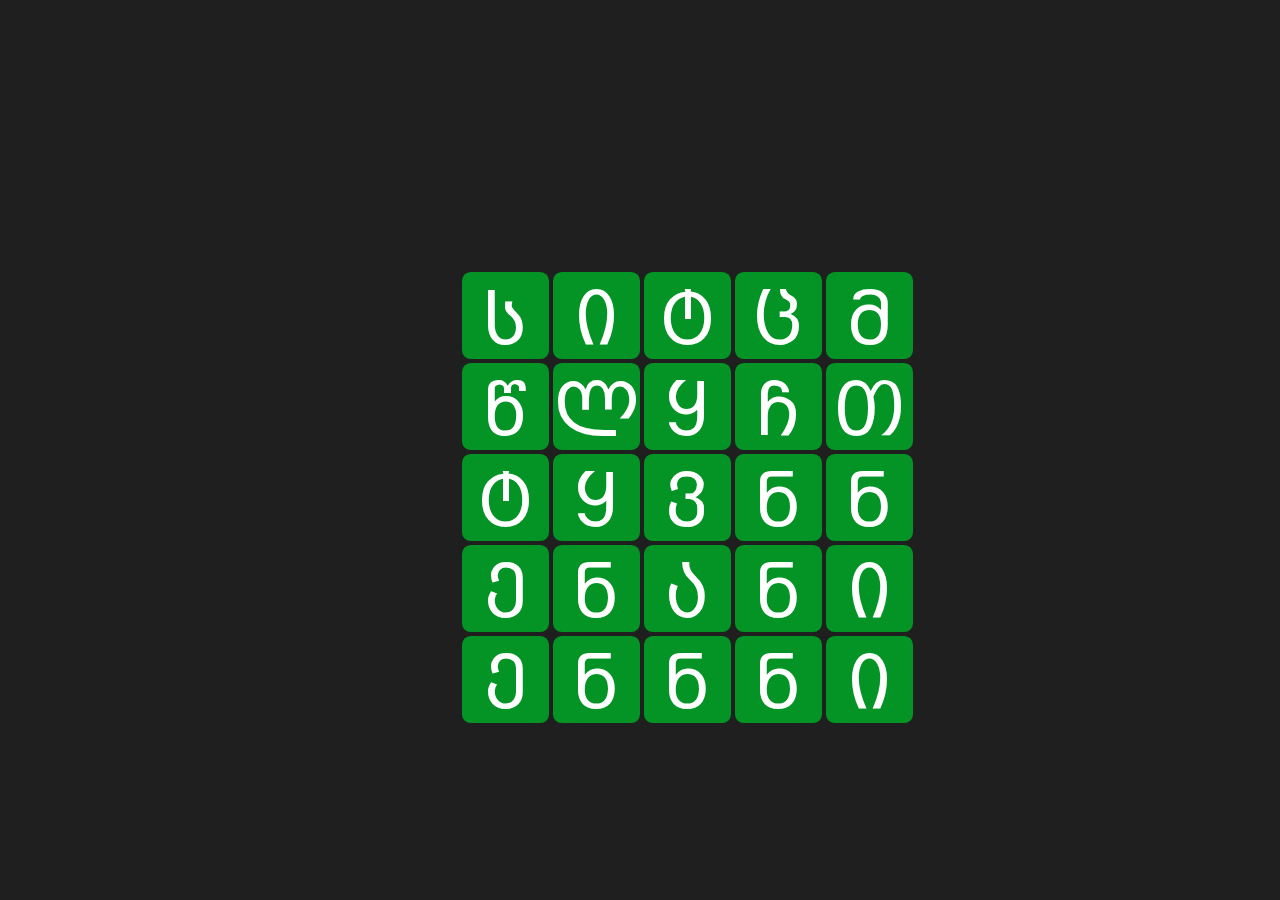
<file: index.html>
<!DOCTYPE html>
<html lang="en">
<head>
    <link rel="stylesheet" href="index.css">
    <meta charset="UTF-8">
    <title>სიტყვანი</title>
</head>
    <body class="index-body" id="index-body">

        <div class="relative-div">
            <div class="logo-div">

                    <a href="page-2/ani.aba.html" class="play-a">
                        <button class="logo-button a1" id="a1" onmouseover="a2('#f2c94c'), a3('#f2c94c'), a8('#f2c94c'), a33('#f2c94c'), a88('#f2c94c'), a99('#f2c94c'), a00('#f2c94c')" onmouseout="a2(''), a3(''), a8(''), a33(''), a88(''), a99(''), a00('')">ს</button>
                        <button class="logo-button a2" id="a2" onmouseover="a1('#f2c94c'), a3('#f2c94c'), a8('#f2c94c'), a33('#f2c94c'), a88('#f2c94c'), a99('#f2c94c'), a00('#f2c94c')" onmouseout="a1(''), a3(''), a8(''), a33(''), a88(''), a99(''), a00('')">ი</button>
                        <button class="logo-button a3" id="a3" onclick="a2a();"onmouseover="a1('#f2c94c'), a2('#f2c94c'), a8('#f2c94c'), a33('#f2c94c'), a88('#f2c94c'), a99('#f2c94c'), a00('#f2c94c')" onmouseout="a1(''), a2(''), a8(''), a33(''), a88(''), a99(''), a00('')">ტ</button>
                    </a>
                    <button class="logo-button a4" onclick="a4a();" id="a4">ც</button>
                    <button class="logo-button a5" onclick="a5a();" id="a5">მ</button>

                    <button class="logo-button a6" id="a6" onclick="a6a();">წ</button>
                    <button class="logo-button a7" id="a7" onclick="a7a();">ლ</button>
                    <a href="page-2/ani.aba.html" class="play-a">
                        <button class="logo-button a8" id="a8"onmouseover="a1('#f2c94c'), a2('#f2c94c'), a3('#f2c94c'), a33('#f2c94c'), a88('#f2c94c'), a99('#f2c94c'), a00('#f2c94c')" onmouseout="a1(''), a2(''), a3(''), a33(''), a88(''), a99(''), a00('')">ყ</button>
                    </a>
                    <button class="logo-button a9" id="a9" onclick="a9a();">ჩ</button>
                    <button class="logo-button a0" id="a0" onclick="a0a();">თ</button>
                
                    <button class="logo-button a11" id="a11" onclick="a11a();">ტ</button>
                    <button class="logo-button a22" id="a22" onclick="a22a();">ყ</button>
                    <a href="page-2/ani.aba.html" class="play-a">
                        <button class="logo-button a33" id="a33" onclick="a2a();"onmouseover="a1('#f2c94c'), a2('#f2c94c'), a3('#f2c94c'), a8('#f2c94c'), a88('#f2c94c'), a99('#f2c94c'), a00('#f2c94c')" onmouseout="a1(''), a2(''), a3(''), a8(''), a88(''), a99(''), a00('')">ვ</button>
                    </a>  
                    <button class="logo-button a44" id="a44" onclick="a44a();">ნ</button>
                    <button class="logo-button a55" id="a55" onclick="a55a();">ნ</button>
                
                    <button class="logo-button a66" id="a66" onclick="a66a();">ე</button>
                    <button class="logo-button a77" id="a77" onclick="a77a();">ნ</button>
                    <a href="page-2/ani.aba.html" class="play-a">
                        <button class="logo-button a88" id="a88" onclick="a2a();"onmouseover="a1('#f2c94c'), a2('#f2c94c'), a3('#f2c94c'), a8('#f2c94c'), a33('#f2c94c'), a99('#f2c94c'), a00('#f2c94c')" onmouseout="a1(''), a2(''), a3(''), a8(''), a33(''), a99(''), a00('')">ა</button>
                        <button class="logo-button a99" id="a99" onclick="a2a();"onmouseover="a1('#f2c94c'), a2('#f2c94c'), a3('#f2c94c'), a8('#f2c94c'), a33('#f2c94c'), a88('#f2c94c'), a00('#f2c94c')" onmouseout="a1(''), a2(''), a3(''), a8(''), a33(''), a88(''), a00('')">ნ</button>
                        <button class="logo-button a00" id="a00" onclick="a2a();"onmouseover="a1('#f2c94c'), a2('#f2c94c'), a3('#f2c94c'), a8('#f2c94c'), a33('#f2c94c'), a88('#f2c94c'), a99('#f2c94c')" onmouseout="a1(''), a2(''), a3(''), a8(''), a33(''), a88(''), a99('')">ი</button>
                    </a>
                    
                    <button class="logo-button a111" id="a111" onclick="a111a();">ე</button>
                    <button class="logo-button a222" id="a222" onclick="a222a();">ნ</button>
                    <button class="logo-button a333" id="a333" onclick="a333a();">ნ</button>
                    <button class="logo-button a444" id="a444" onclick="a444a();">ნ</button>
                    <button class="logo-button a555" id="a555" onclick="a555a();">ი</button>
                
            </div>
        </div>

        
        
        <script src="//code.jquery.com/jquery-1.11.0.min.js"></script>
        <script>
        $(document).ready(function() {
          $('#a1, #a2, #a3, #a4, #a5, #a6, #a7, #a8, #a9, #a0, #a11, #a22, #a33, #a44, #a55, #a66, #a77, #a88, #a99, #a00, #a111, #a222, #a333, #a444, #a555').hide().delay(100).fadeIn();
    });
        </script>
          

        <script src="index.aba.js"></script>
    </body>
</html>
</file>
<file: index.css>
@font-face {
    font-family: qartuli;
    src: url(fonts/bpg_mrgvlovani_caps_2010.ttf);
  }
  
*{
    margin: 0;
}

::selection {
    background: transparent;
  }

.index-body{
    background-color: rgb(31, 31, 31);
    zoom: 175%;
    margin: 0;
    padding: 0;
    transition: 1s;
}



.logo-div{
    position: absolute;
    top: 50%;
    left: 50%;
    width: 262px;
    height: 262px;
    margin: -104px 0 0 -104px;
    /* display: flex; */
}

.logo-row{
    display: flex;
    width: 262px;
    height: 52px;
}

.logo-button{
    width: 50px;
    height: 50px;
    margin: 1px;
    padding: 0;
    font-family: qartuli;
    font-size: 40px;
    padding: 0;
    background-color: rgb(4, 147, 37);
    border: none;
    border-radius: 5px;
    cursor: pointer;
    color: transparent;
    text-shadow: 0 0 0 white;
    transition:0.15s;
}

.logo-button:hover{
    /* font-size: 43.2px; */
    outline: none;
    background-color: #f2c94c;
    /* width: 54px;
    height: 54px;
    margin: -1px;
    border-radius: 5px; */
    /* box-shadow: 0 0 15px rgba(0, 0, 0, 2); */
    padding: 0;
}

.meniu-div{
    display: flex;
    justify-content: center;
    margin: 22% 0;
}




#Div1
{ 
  z-index: -2;
  border: 1px solid black;
  height: 100%;
  width: 100%;
}




.old-1{
    width: 200px;
    height: 200px;
    background-color: blue;
    display: inline-block;
}
.old-2{
    width: 200px;
    height: 200px;
    background-color: rgb(255, 0, 30);
    display: inline-block;
}

.old-3{
    width: 200px;
    height: 200px;
    background-color: rgb(255, 0, 30);
    display: inline-block;
}

.a1{
    left: 1px;
    top: 1px;
    position: absolute;
}

.a2{
    left: 53px;
    top: 1px;
    position: absolute;
}

.a3{
    left: 105px;
    top: 1px;
    position: absolute;
}

.a4{
    left: 157px;
    top: 1px;
    position: absolute;
} .a4:hover{ background-color: aqua;}

.a5{
    left: 209px;
    top: 1px;
    position: absolute;
} .a5:hover{ background-color: yellowgreen;}

.a6{
    left: 1px;
    top: 53px;
    position: absolute;
} .a6:hover{ background-color: red;}

.a7{
    left: 53px;
    top: 53px;
    position: absolute;
} .a7:hover{ background-color: darkblue;}

.a8{
    left: 105px;
    top: 53px;
    position: absolute;
}

.a9{
    left: 157px;
    top: 53px;
    position: absolute;
} .a9:hover{ background-color: darkmagenta;}

.a0{
    left: 209px;
    top: 53px;
    position: absolute;
} .a0:hover{ background-color:  rgb(31, 31, 31); }

.a11{
    left: 1px;
    top: 105px;
    position: absolute;
} .a11:hover{ background-color: orange;}

.a22{
    left: 53px;
    top: 105px;
    position: absolute;
} .a22:hover{ background-color: orchid;}

.a33{
    left: 105px;
    top: 105px;
    position: absolute;
}

.a44{
    left: 157px;
    top: 105px;
    position: absolute;
} .a44:hover{ background-color: rgb(40, 135, 110);}

.a55{
    left: 209px;
    top: 105px;
    position: absolute;
} .a55:hover{ background-color: rgb(68, 51, 7);}

.a66{
    left: 1px;
    top: 157px;
    position: absolute;
} .a66:hover{ background-color: rgb(30, 73, 29);}

.a77{
    left: 53px;
    top: 157px;
    position: absolute;
} .a77:hover{ background-color: white; color: rgb(4, 147, 37);}

.a88{
    left: 105px;
    top: 157px;
    position: absolute;
}

.a99{
    left: 157px;
    top: 157px;
    position: absolute;
}

.a00{
    left: 209px;
    top: 157px;
    position: absolute;
}

.a111{
    left: 1px;
    top: 209px;
    position: absolute;
} .a111:hover{ background-color:mediumslateblue;}

.a222{
    left: 53px;
    top: 209px;
    position: absolute;
} .a222:hover{ background-color: black;}

.a333{
    left: 105px;
    top: 209px;
    position: absolute;
} .a333:hover{ background-color: lightcoral;}

.a444{
    left: 157px;
    top: 209px;
    position: absolute;
} .a444:hover{ background-color: rgb(127, 49, 230);}

.a555{
    left: 209px;
    top: 209px;
    position: absolute;
} .a555:hover{ background-color: yellow}
</file>
